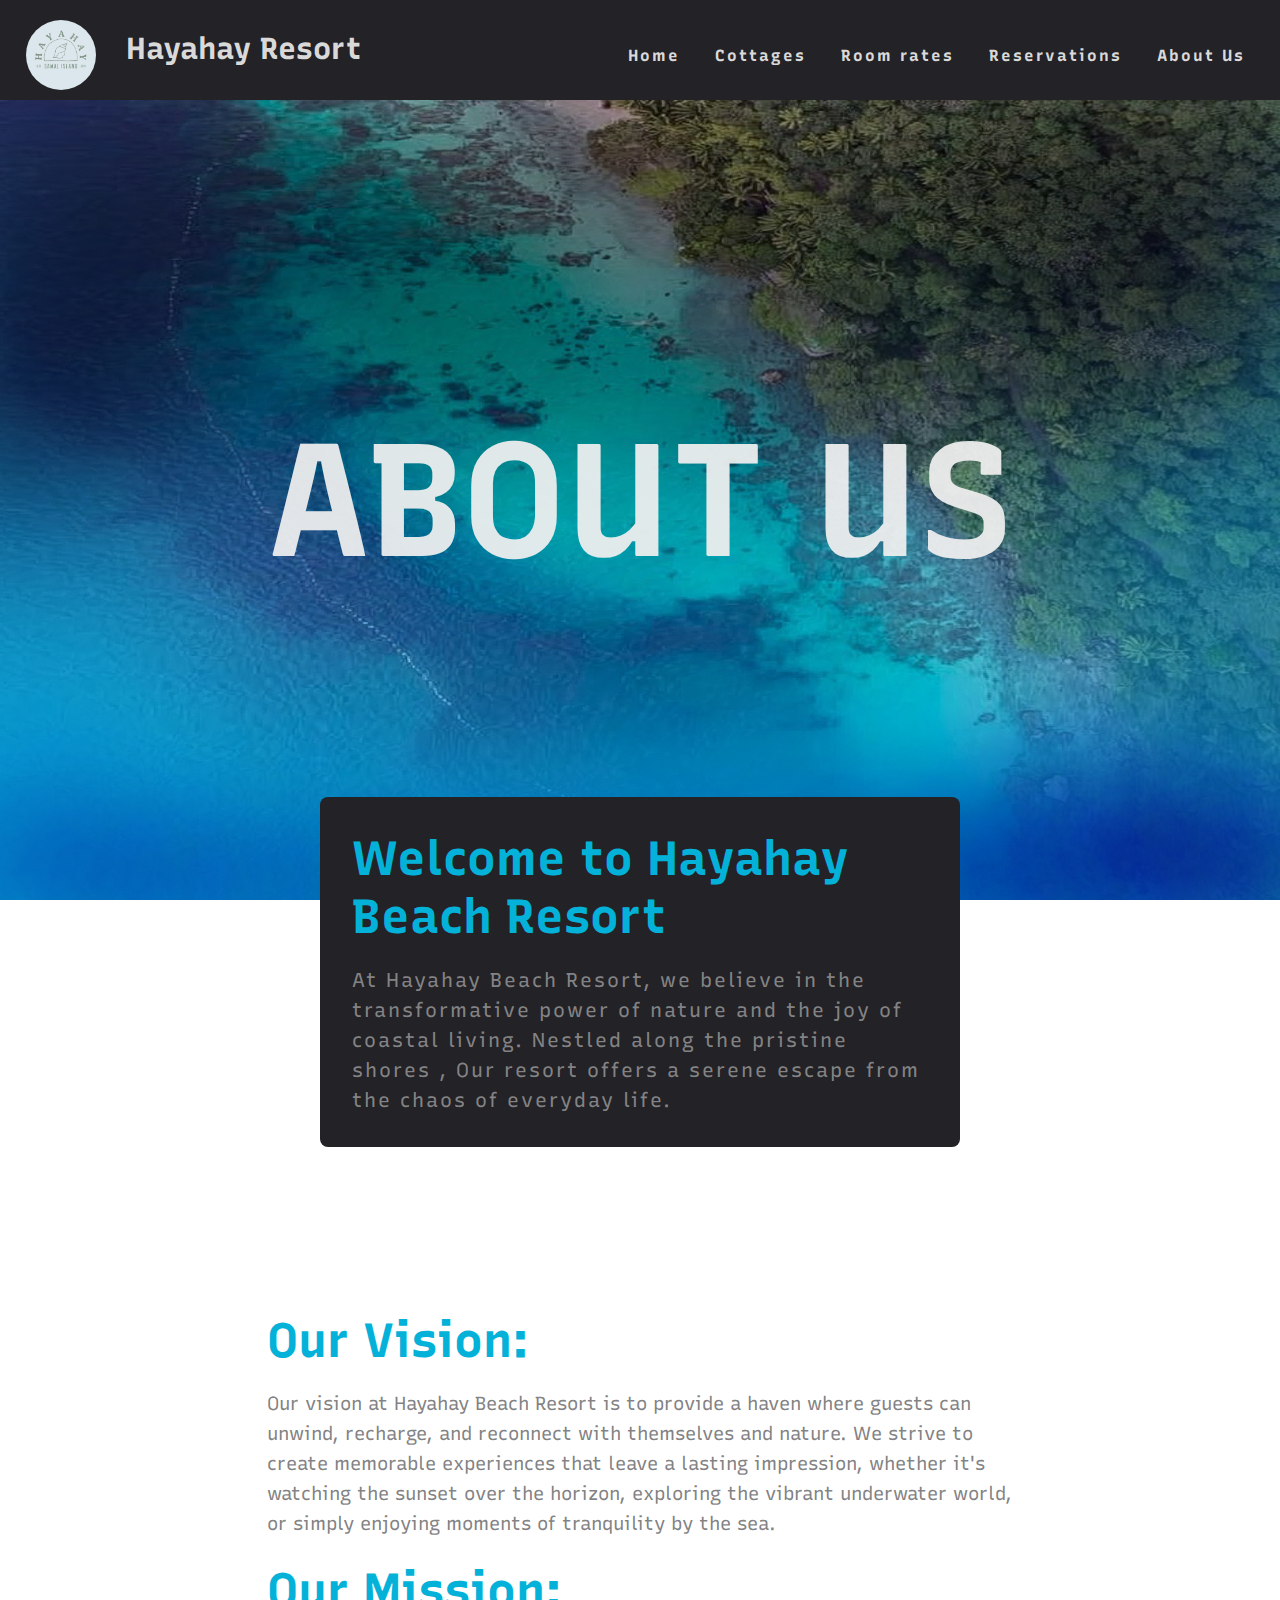
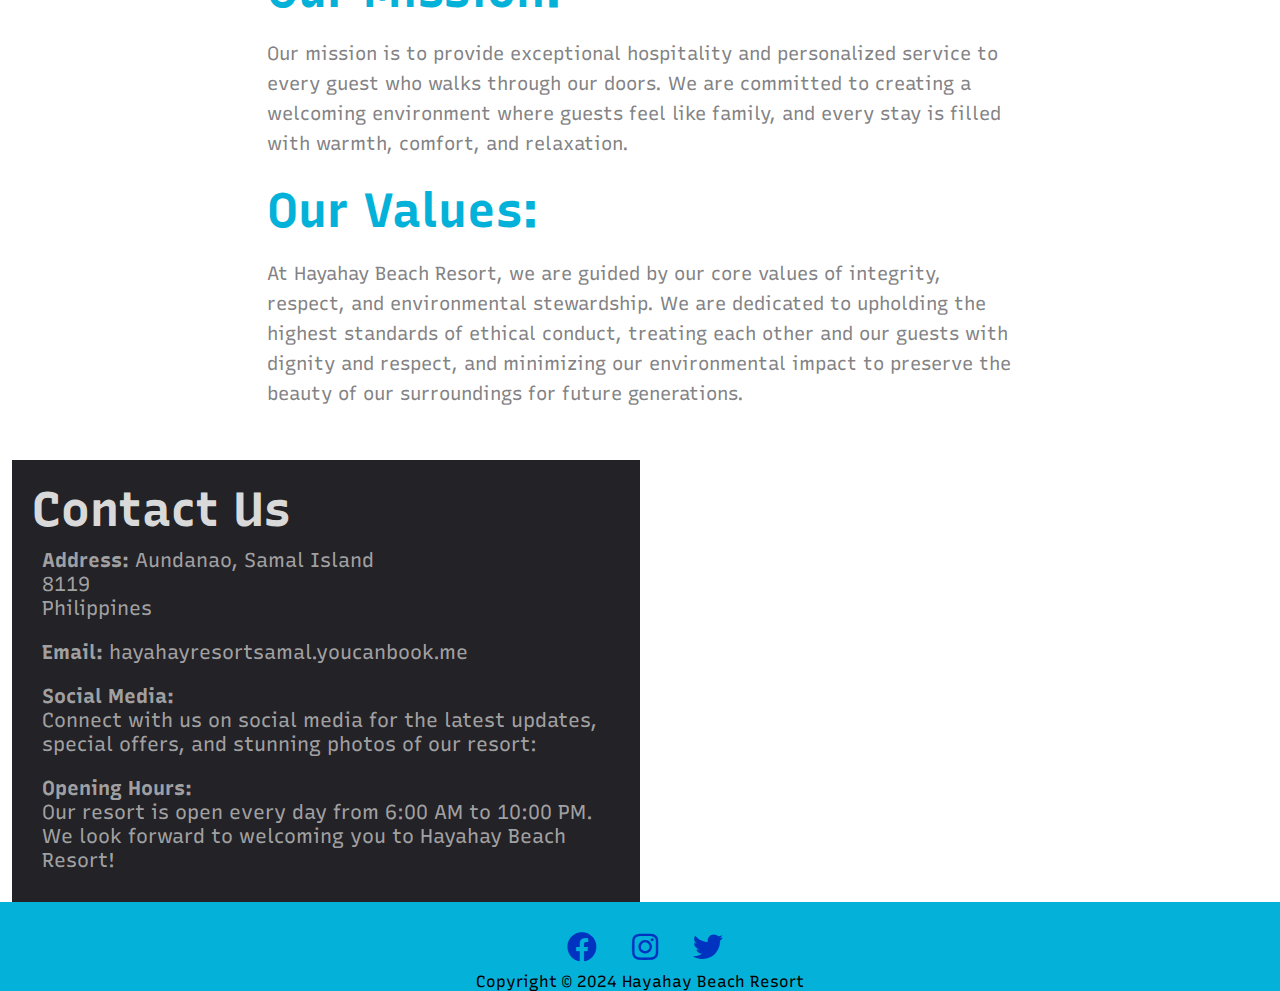
<file: pages/about.html>
<!DOCTYPE html>
<html lang="en">

<head>
    <meta charset="UTF-8">
    <meta http-equiv="X-UA-Compatible" content="IE=edge">
    <meta name="viewport" content="width=device-width, initial-scale=1.0">
    <title>Hayahay Resort::Reservation</title>
    <link rel="stylesheet" href="https://cdnjs.cloudflare.com/ajax/libs/animate.css/4.1.1/animate.min.css" />
    <link rel="stylesheet" href="//use.fontawesome.com/releases/v5.0.7/css/all.css">
    <link rel="stylesheet" href="https://use.fontawesome.com/releases/v5.0.7/css/all.css">
    <link href="https://fonts.googleapis.com/css2?family=Montserrat:wght@400;500;700&display=swap" rel="stylesheet">
    <link href="https://fonts.googleapis.com/css2?family=Bebas+Neue&display=swap" rel="stylesheet">
    <link rel="stylesheet" href="../css/style.css">
</head>

<body>
    <header>
        <div class="nav-area">
            <div class="logo">
                <a href="../index.html">
                    <img src="../images/hero.jpg" alt="">
                    <h3>Hayahay Resort</h3>
                </a>
            </div>
            <nav>
                <ul class="menu-area">
                    <li><a href="/index.html">Home</a></li>
                    <li><a href="../pages/cottages.html">Cottages</a></li>
                    <li><a href="../pages/room-rates.html">Room rates</a></li>
                    <li><a href="../pages/reservations.html">Reservations</a></li>
                    <li><a href="../pages/about.html">About Us</a></li>
                </ul>
            </nav>
        </div>
    </header>

    <main>
        <section class="section-about">
            <div class="about-image">
                <img src="../images/about/about-bg.jpg" alt="">
            </div>
            <div class="about-content">
                <h1 class="animate__animated animate__jackInTheBox">ABOUT US</h1>
            </div>
        </section>
        <section class="section-hero"> 
            <div class="about-hero">
                <h1 class="animate__animated animate__rotateInUpRight">
                    Welcome to Hayahay Beach Resort
                </h1>
                <p class="animate__animated animate__rotateInUpRight">At Hayahay Beach Resort, we believe in the transformative power of nature and the joy of coastal
                    living. Nestled along the pristine shores , Our resort offers a serene escape
                    from the chaos of everyday life.</p>
            </div>
        </section>
        <section class="section-wrapper">
            <div class="mission-container">
                <h2>
                    Our Vision:
                </h2>
                <p>Our vision at Hayahay Beach Resort is to provide a haven where guests can unwind, recharge, and
                    reconnect with themselves and nature. We strive to create memorable experiences that leave a lasting
                    impression, whether it's watching the sunset over the horizon, exploring the vibrant underwater
                    world, or simply enjoying moments of tranquility by the sea.</p>
            </div>

            <div class="mission-container">
                <h2>
                    Our Mission:
                </h2>
                <p>Our mission is to provide exceptional hospitality and personalized service to every guest who walks
                    through our doors. We are committed to creating a welcoming environment where guests feel like
                    family, and every stay is filled with warmth, comfort, and relaxation.</p>
            </div>

            <div class="mission-container">
                <h2>
                    Our Values:
                </h2>
                <p>At Hayahay Beach Resort, we are guided by our core values of integrity, respect, and environmental
                    stewardship. We are dedicated to upholding the highest standards of ethical conduct, treating each
                    other and our guests with dignity and respect, and minimizing our environmental impact to preserve
                    the beauty of our surroundings for future generations.</p>
            </div>
        </section>

        <section class="section-contact">
            <div class="contact-us">
                <h3>Contact Us</h3>
                <p><strong>Address:</strong> Aundanao, Samal Island<br>
                    8119<br>
                    Philippines</p>
                <p><strong>Email:</strong> hayahayresortsamal.youcanbook.me</p>
                <p><strong>Social Media:</strong><br>
                    Connect with us on social media for the latest updates, special offers, and stunning photos of our
                    resort:</p>
        
                <p><strong>Opening Hours:</strong><br>
                    Our resort is open every day from 6:00 AM to 10:00 PM. We
                    look forward to welcoming you to Hayahay Beach Resort!</p>
            </div>
            <div class="contact-us-2">
                <p><iframe src="https://www.google.com/maps/embed?pb=!1m18!1m12!1m3!1d3763.4724272369363!2d125.78084257475871!3d7.081961092920948!2m3!1f0!2f0!3f0!3m2!1i1024!2i768!4f13.1!3m3!1m2!1s0x32f965ab2717fb89%3A0x427335ab757628ba!2sHayahay%20Beach%20Resort!5e1!3m2!1sen!2sph!4v1710292040129!5m2!1sen!2sph"  style="border:0;" allowfullscreen="" loading="lazy" referrerpolicy="no-referrer-when-downgrade"></iframe></p>
            </div>
        </section>
    </main>

    <!-- footer start in here -->
    <footer>
        <div class="social-icons">
            <a href="#"><i class="fab fa-facebook"></i></a>
            <a href="#"><i class="fab fa-instagram"></i></a>
            <a href="#"><i class="fab fa-twitter"></i></a>
        </div>
        Copyright &copy; 2024 Hayahay Beach Resort<br><a href=""></a>
    </footer>

</body>

</html>
</file>
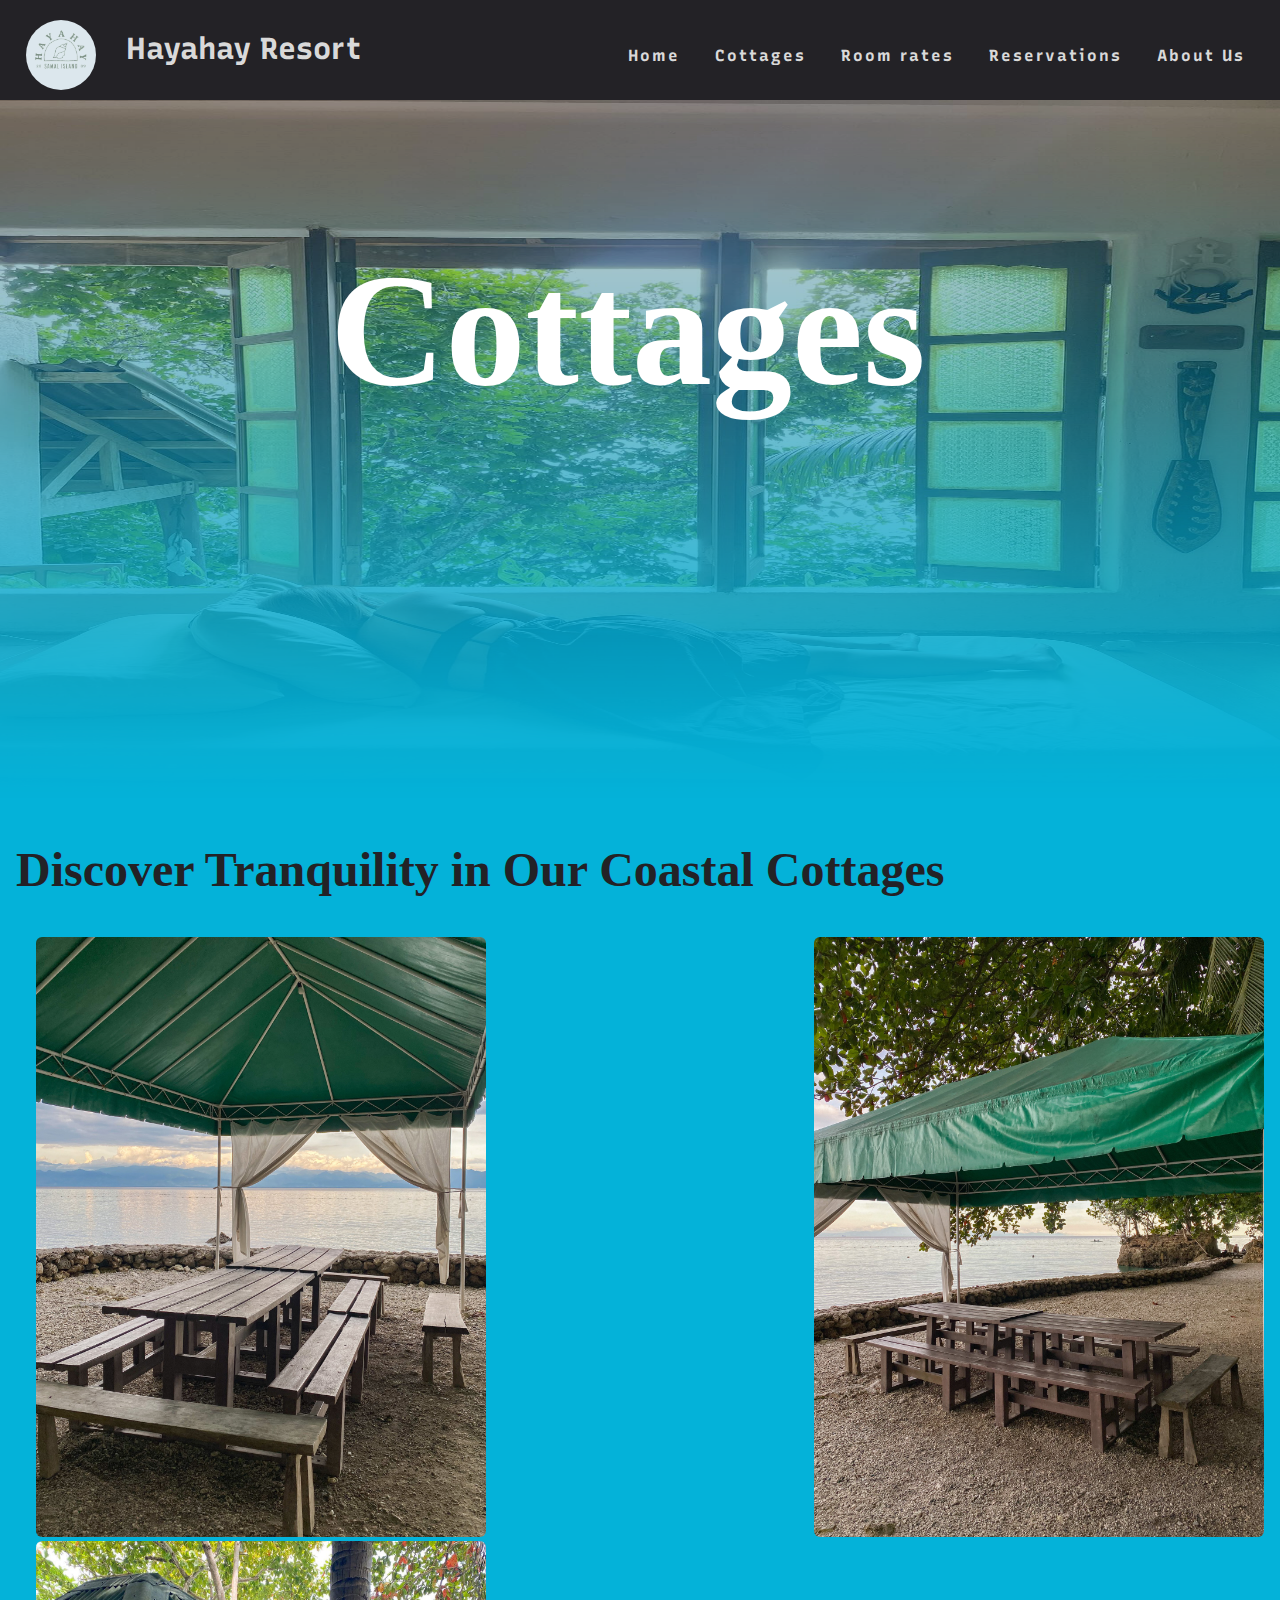
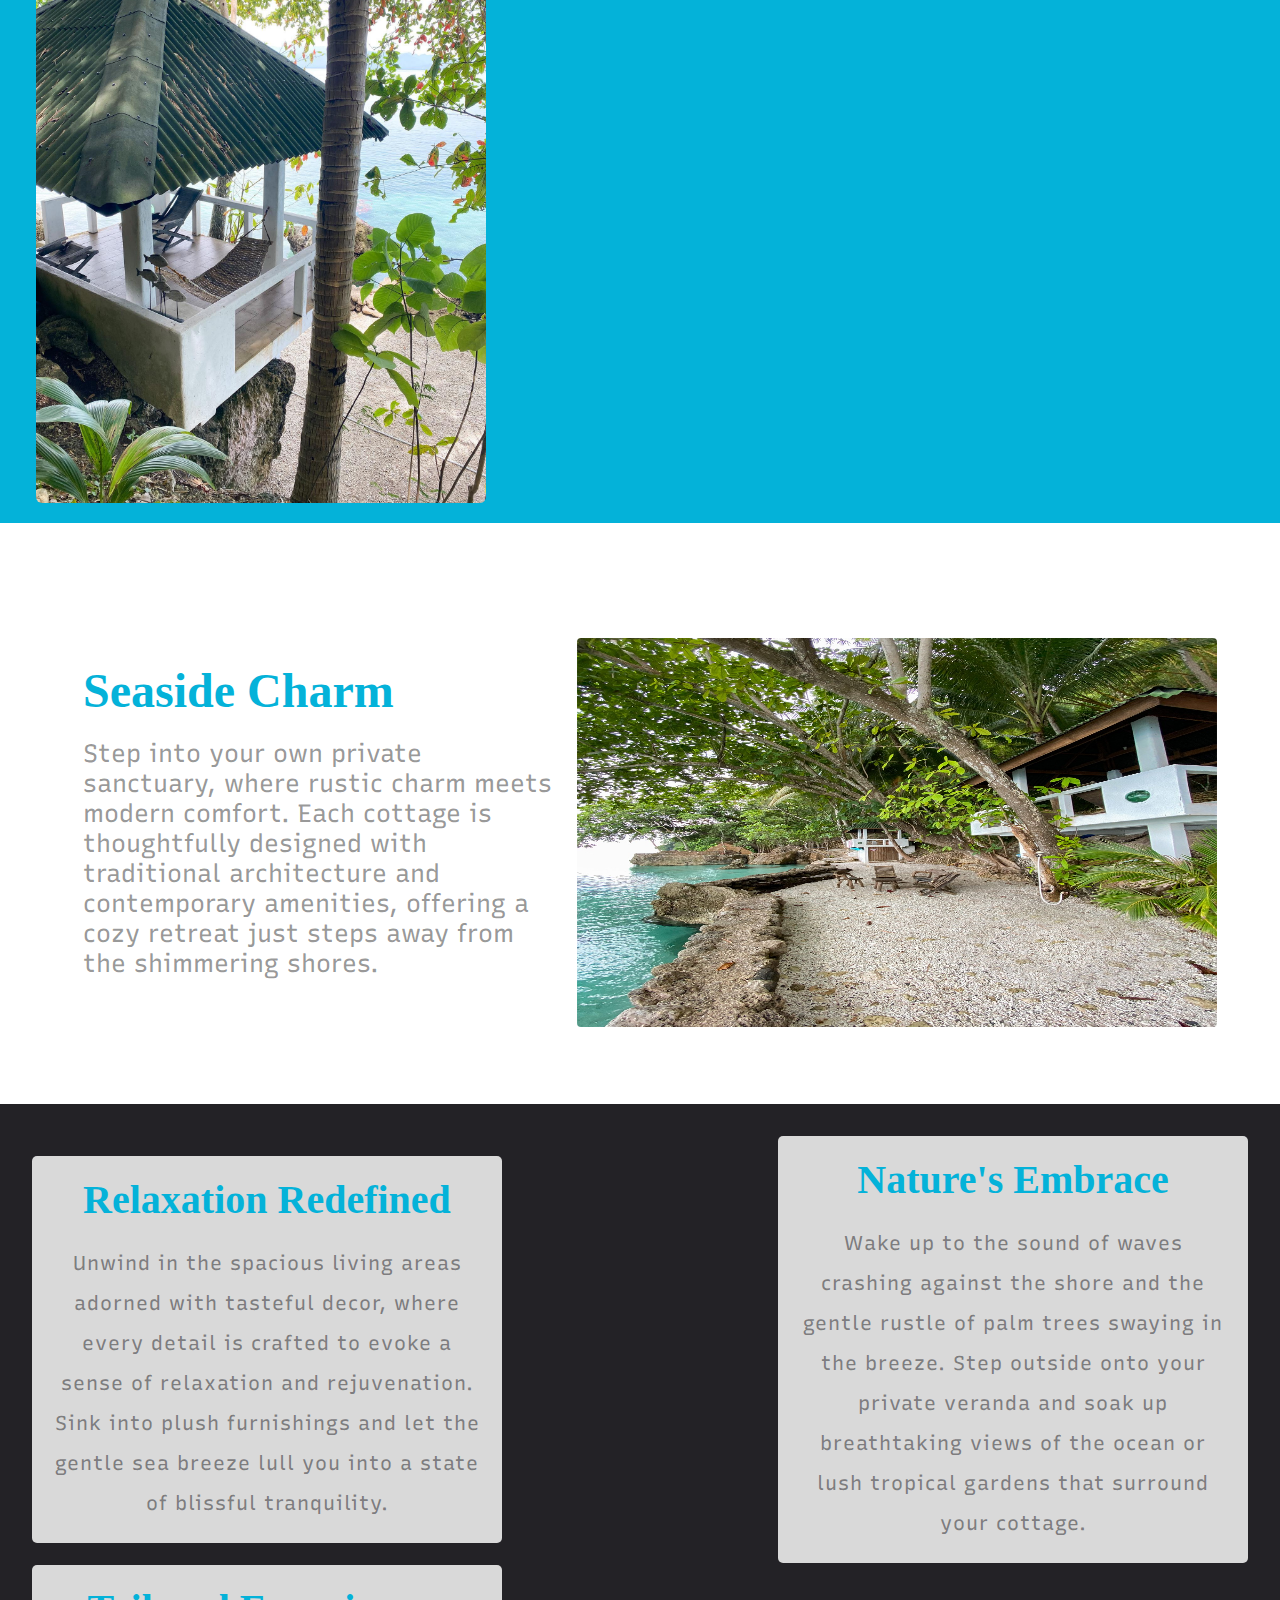
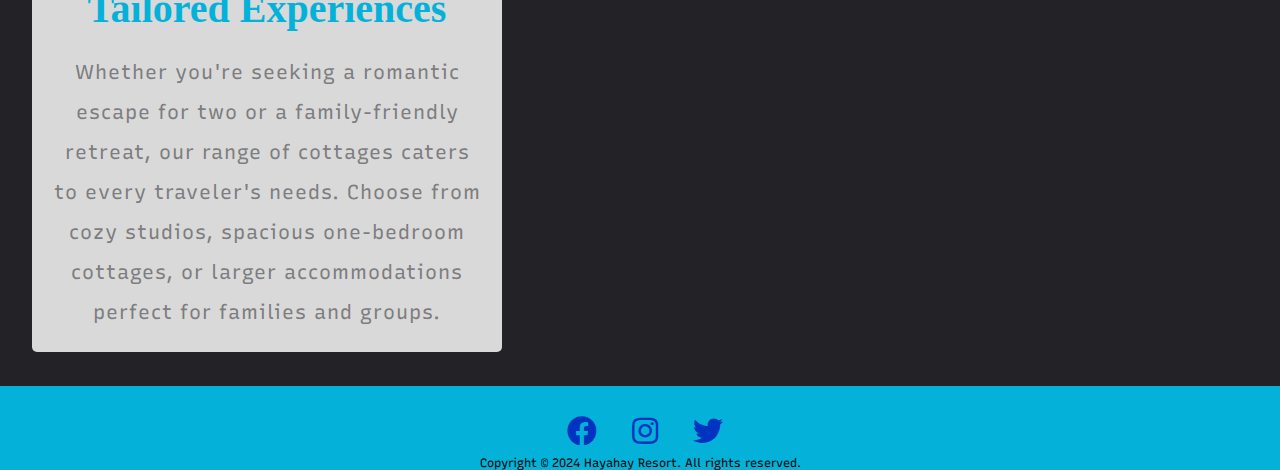
<file: pages/cottages.html>
<!DOCTYPE html>
<html lang="en">

<head>
    <meta charset="UTF-8">
    <meta name="viewport" content="width=device-width, initial-scale=1.0">
    <link rel="stylesheet" href="../css/style.css">
    <link rel="stylesheet" href="https://cdnjs.cloudflare.com/ajax/libs/animate.css/4.1.1/animate.min.css" />
    <link rel="stylesheet" href="//use.fontawesome.com/releases/v5.0.7/css/all.css">
    <link rel="stylesheet" href="https://use.fontawesome.com/releases/v5.0.7/css/all.css">
    <link href="https://fonts.googleapis.com/css2?family=Montserrat:wght@400;500;700&display=swap" rel="stylesheet">
    <link href="https://fonts.googleapis.com/css2?family=Bebas+Neue&display=swap" rel="stylesheet">
    <title>Hayahay Resort::Cottages</title>
</head>

<body>
    <!--====== header start in here ==========-->
    <header>
        <div class="nav-area">
            <div class="logo">
                <a href="../index.html">
                    <img src="../images/hero.jpg" alt="">
                    <h3>Hayahay Resort</h3>
                </a>
            </div>
            <nav>
                <ul class="menu-area">
                    <li><a href="/index.html">Home</a></li>
                    <li><a href="../pages/cottages.html">Cottages</a></li>
                    <li><a href="../pages/room-rates.html">Room rates</a></li>
                    <li><a href="../pages/reservations.html">Reservations</a></li>
                    <li><a href="../pages/about.html">About Us</a></li>
                </ul>
            </nav>
        </div>
    </header>
    <!--====== header end in here ==========-->
    <section class="section-cottage-entry">
        <div class="cottage-container1">
            <img src="../images/cottages/cottages-bg.png" alt="">
            <div class="cottage-content">
                <h2 class="animate__animated animate__fadeInTopLeft">Cottages</h2>
            </div>
        </div>
    </section>
    <!--====== main start in here ==========-->
    <main>
        <section class="section-cottage">
            <div class="cottage-container-content">
                <h2>Discover Tranquility in Our Coastal Cottages</h2>
                <div class="coast-container">
                    <div class="coast-image">
                        <img src="../images/cottages/3.jpg" alt="">
                    </div>
                    <div class="coast-image">
                        <img src="../images/cottages/2.jpg" alt="">
                    </div>
                    <div class="coast-image">
                        <img src="../images/cottages/4.jpg" alt="">
                    </div>
                </div>

            </div>
        </section>

        <section class="section-seaside">
            <div class="seaside-description">
                <h2>Seaside Charm</h2>
                <p>
                    Step into your own private sanctuary, where rustic charm meets modern comfort. Each cottage is
                    thoughtfully designed with traditional architecture and contemporary amenities, offering a cozy
                    retreat just steps away from the shimmering shores.
                </p>
            </div>

            <div class="seaside-image">
                <img src="../images/cottages/1.jpg" alt="">
            </div>
        </section>

        <section class="section-description">
            <div class="relaxation-content">
                <h2>
                    Relaxation Redefined
                </h2>
                <p>
                    Unwind in the spacious living areas adorned with tasteful decor, where every detail is crafted to
                    evoke a sense of relaxation and rejuvenation. Sink into plush furnishings and let the gentle sea
                    breeze lull you into a state of blissful tranquility.
                </p>
            </div>

            <div class="relaxation-content">
                <h2>Nature's Embrace</h2>
                <p>Wake up to the sound of waves crashing against the shore and the gentle rustle of palm trees swaying
                    in the breeze. Step outside onto your private veranda and soak up breathtaking views of the ocean or
                    lush tropical gardens that surround your cottage.</p>
            </div>

            <div class="relaxation-content">
                <h2>Tailored Experiences</h2>
                <p>
                    Whether you're seeking a romantic escape for two or a family-friendly retreat, our range of cottages
                    caters to every traveler's needs. Choose from cozy studios, spacious one-bedroom cottages, or larger
                    accommodations perfect for families and groups.
                </p>
            </div>

        </section>
    </main>

    <!--====== footer start in here ==========-->
    <footer>
        <div class="social-icons">
            <a href="#"><i class="fab fa-facebook"></i></a>
            <a href="#"><i class="fab fa-instagram"></i></a>
            <a href="#"><i class="fab fa-twitter"></i></a>
        </div>
        <p>Copyright © <span id="currentYear">2024</span> Hayahay Resort. All rights reserved.</p>
    </footer>
    <!--======= footer end in here ==========-->

</body>

</html>
</file>
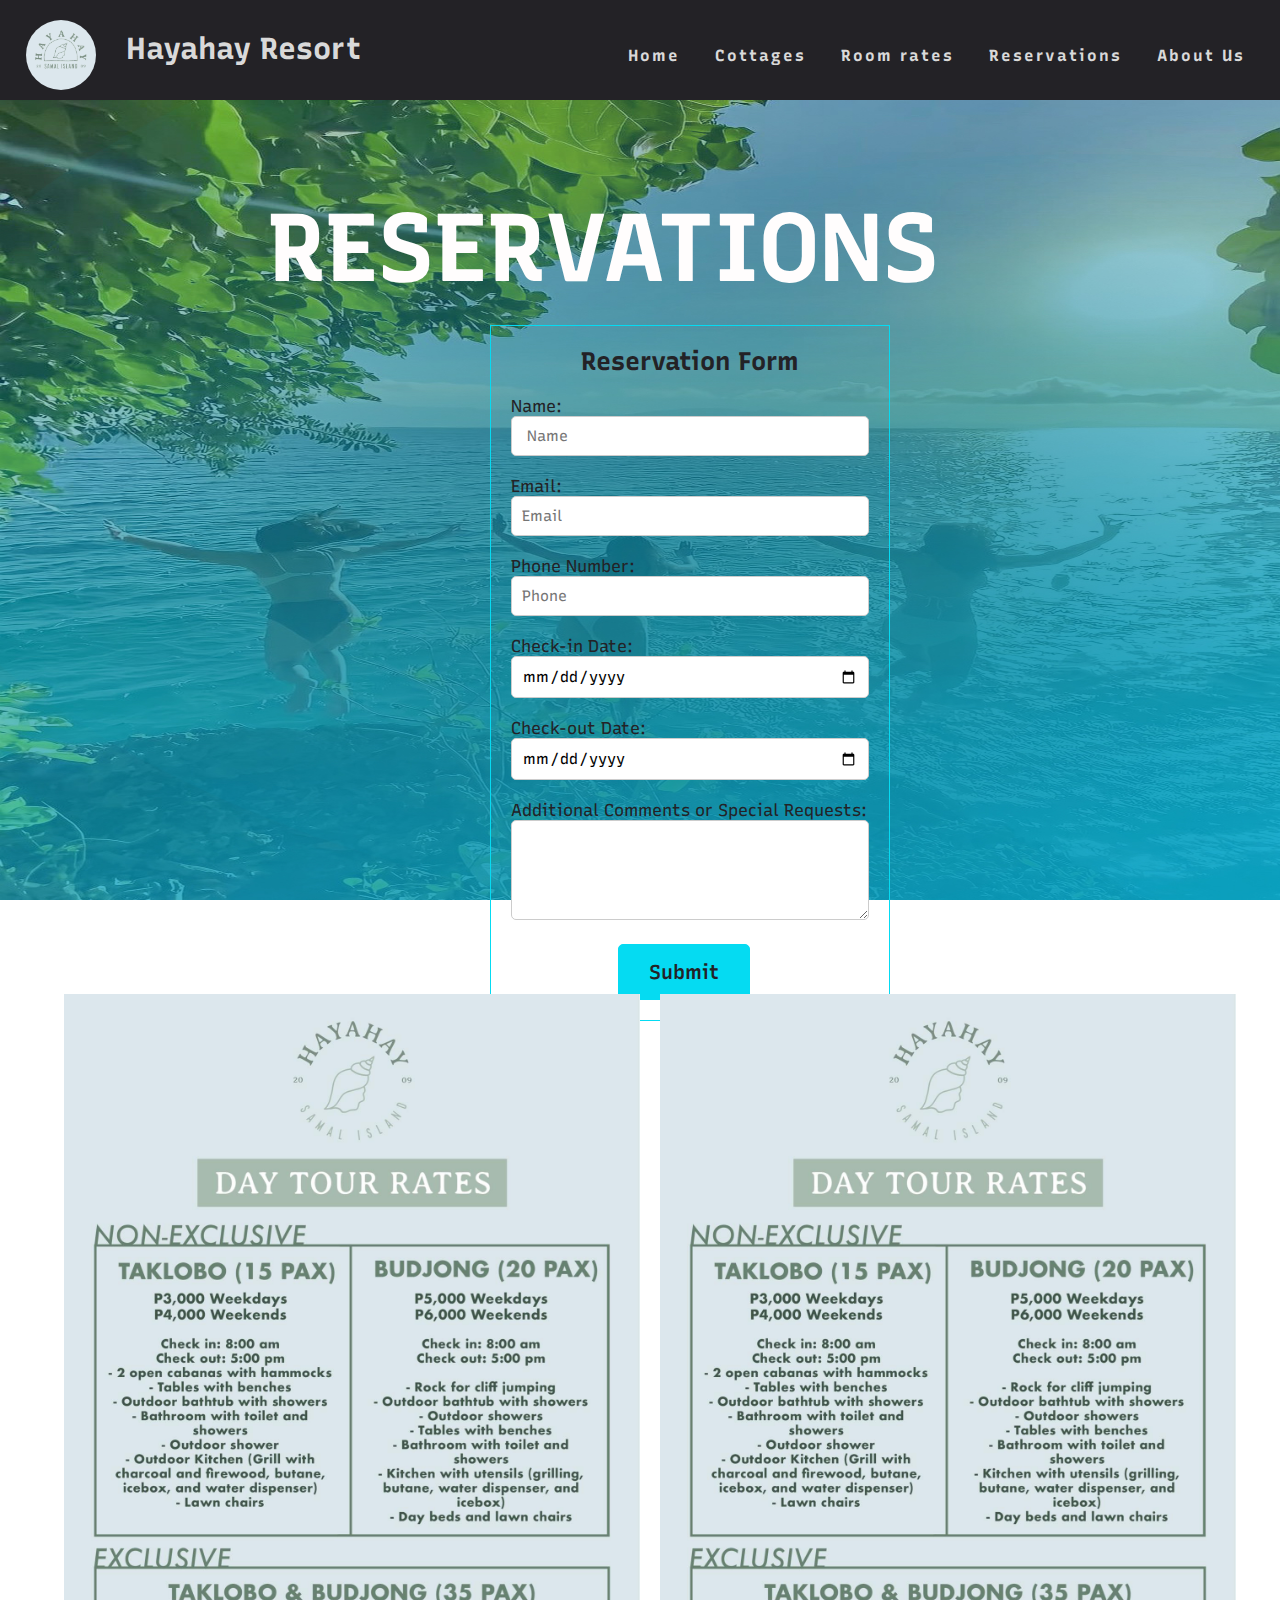
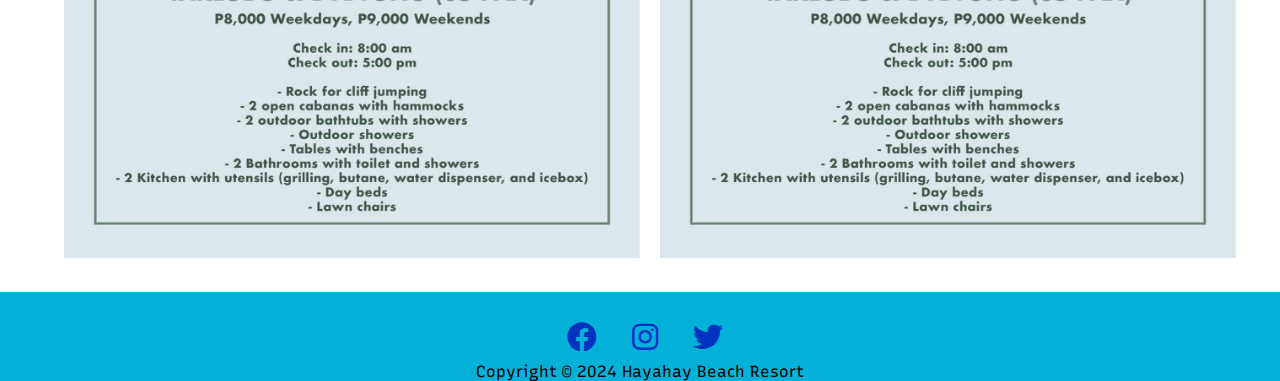
<file: pages/reservations.html>
<!DOCTYPE html>
<html lang="en">
<!-- divinectorweb.com -->

<head>
  <meta charset="UTF-8">
  <meta http-equiv="X-UA-Compatible" content="IE=edge">
  <meta name="viewport" content="width=device-width, initial-scale=1.0">
  <title>Hayahay Resort::Reservation</title>
  <link rel="stylesheet" href="https://cdnjs.cloudflare.com/ajax/libs/animate.css/4.1.1/animate.min.css" />
  <link rel="stylesheet" href="//use.fontawesome.com/releases/v5.0.7/css/all.css">
  <link rel="stylesheet" href="https://use.fontawesome.com/releases/v5.0.7/css/all.css">
  <link href="https://fonts.googleapis.com/css2?family=Montserrat:wght@400;500;700&display=swap" rel="stylesheet">
  <link href="https://fonts.googleapis.com/css2?family=Bebas+Neue&display=swap" rel="stylesheet">
  <link rel="stylesheet" href="../css/style.css">
</head>

<body>
  <header>
    <div class="nav-area">
        <div class="logo">
          <a href="../index.html">
            <img src="../images/hero.jpg" alt="">
            <h3>Hayahay Resort</h3>
        </a>
        </div>
        <nav>
            <ul class="menu-area">
                <li><a href="/index.html">Home</a></li>
                <li><a href="../pages/cottages.html">Cottages</a></li>
                <li><a href="../pages/room-rates.html">Room rates</a></li>
                <li><a href="../pages/reservations.html">Reservations</a></li>
                <li><a href="../pages/about.html">About Us</a></li>
            </ul>
        </nav>
    </div>
</header>

  <main>
    <section class="section-reservation">
      <div class="reservations-title">
        <div class="reservations-content">
          <h1 class="animate__animated animate__rollIn">RESERVATIONS</h1>
        </div>
        <div class="animate__animated animate__flipInX"> 
        <div class="reservation-form">
          <h2>Reservation Form</h2>
          <form action="#" method="post">
            <label for="name">Name:</label>
            <input type="text" id="name" name="name" required placeholder=" Name ">
            
            <label for="email">Email:</label>
            <input type="email" id="email" name="email" required placeholder="Email">
            
            <label for="phone">Phone Number:</label>
            <input type="tel" id="phone" name="phone" required placeholder="Phone">
            
            <label for="checkin">Check-in Date:</label>
            <input type="date" id="checkin" name="checkin" required>
            
            <label for="checkout">Check-out Date:</label>
            <input type="date" id="checkout" name="checkout" required>
          
            
            <label for="comments">Additional Comments or Special Requests:</label>
            <textarea id="comments" name="comments" ></textarea>
            
            <input type="submit" value="Submit">
          </form>
        </div>
        </div>
    </div>
    <div class="reservation-page-image">
        <img src="../images/discover/cliff-bg.jpg" alt="">
    </div>
    </section>
    <section class="section-rates-bottom">
      <div class="rates-container">
          <img src="../images/rooms/day tour.jpg" alt="">
      </div>
      <div class="rates-container">
          <img src="../images/rooms/day tour.jpg" alt="">
      </div>
  </section>
  </main>

  <!-- footer start in here -->
  <footer>
    <div class="social-icons">
      <a href="#"><i class="fab fa-facebook"></i></a>
      <a href="#"><i class="fab fa-instagram"></i></a>
      <a href="#"><i class="fab fa-twitter"></i></a>
  </div>
    Copyright &copy; 2024 Hayahay Beach Resort<br><a href=""></a>
  </footer>

</body>

</html>
</file>
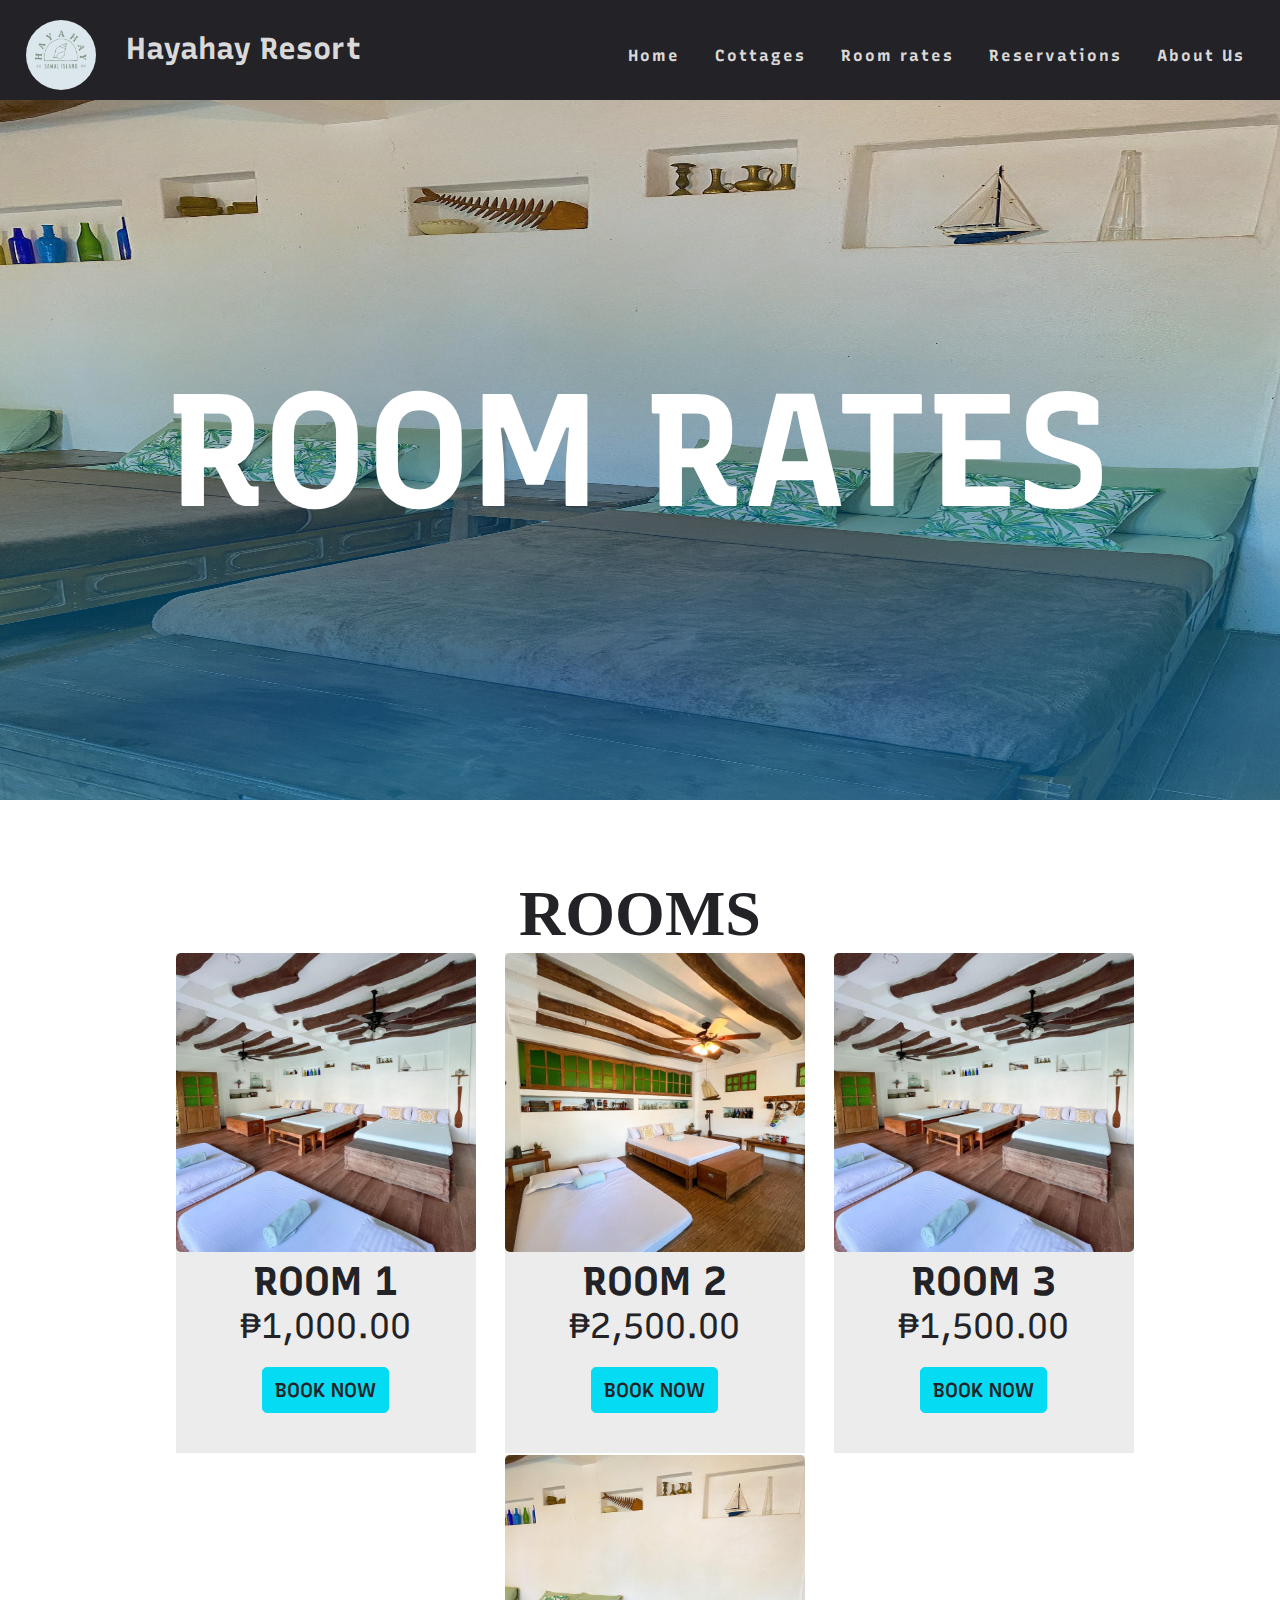
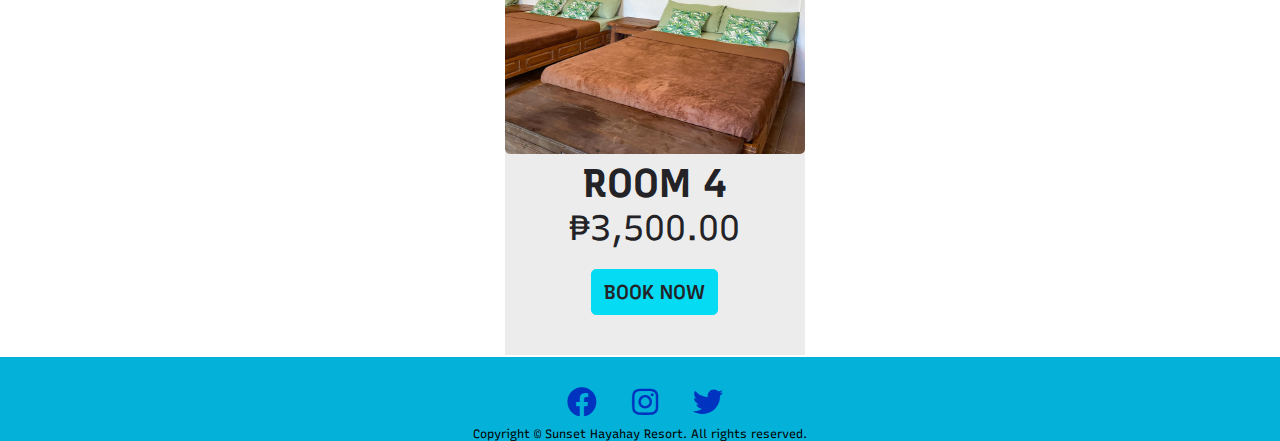
<file: pages/room-rates.html>
<!DOCTYPE html>
<html lang="en">

<head>
    <meta charset="UTF-8">
    <meta http-equiv="X-UA-Compatible" content="IE=edge">
    <meta name="viewport" content="width=device-width, initial-scale=1.0">
    <title>Hayahay Resort</title>
    <link rel="stylesheet" href="https://cdnjs.cloudflare.com/ajax/libs/animate.css/4.1.1/animate.min.css" />
    <link rel="stylesheet" href="//use.fontawesome.com/releases/v5.0.7/css/all.css">
    <link rel="stylesheet" href="https://use.fontawesome.com/releases/v5.0.7/css/all.css">
    <link href="https://fonts.googleapis.com/css2?family=Montserrat:wght@400;500;700&display=swap" rel="stylesheet">
    <link href="https://fonts.googleapis.com/css2?family=Bebas+Neue&display=swap" rel="stylesheet">
    <link rel="stylesheet" href="../css/style.css">
</head>

<body>
    <!--============ header start here ===========-->
    <header>
        <div class="nav-area">
            <div class="logo">
                <a href="../index.html">
                    <img src="../images/hero.jpg" alt="">
                    <h3>Hayahay Resort</h3>
                </a>
            </div>
            <nav>
                <ul class="menu-area">
                    <li><a href="/index.html">Home</a></li>
                    <li><a href="../pages/cottages.html">Cottages</a></li>
                    <li><a href="../pages/room-rates.html">Room rates</a></li>
                    <li><a href="../pages/reservations.html">Reservations</a></li>
                    <li><a href="../pages/about.html">About Us</a></li>
                </ul>
            </nav>
        </div>
    </header>
    <!--========= header end here ===========-->
    <section class="section-room-page">
        <div class="room-page">
            <h1 class="animate__animated animate__fadeInTopRight">ROOM RATES</h1>
        </div>
        <div class="room-page-image">
            <img src="../images/rooms/room-bg.jpg" alt="">
        </div>
    </section>

    <!--========== main start here =========-->
   <main>
    <section class="section-rooms-rates">
        <div class="room-content">
            <h2>
                ROOMS
             </h2>
        </div>
        <div class="room-rates-container">
            <div class="room-container">
                <img src="../images/rooms/1.jpg" alt="">
                <h3>ROOM 1</h3>
                <p>₱1,000.00</p>
                <button>BOOK NOW</button>
            </div>
            <div class="room-container">
                <img src="../images/rooms/2.jpg" alt="">
                <h3>ROOM 2</h3>
                <p>₱2,500.00</p>
                <button>BOOK NOW</button>
            </div>
            <div class="room-container">
                <img src="../images/rooms/3.jpg" alt="">
                <h3>ROOM 3</h3>
                <p>₱1,500.00</p>
                <button>BOOK NOW</button>
            </div>
            <div class="room-container">
                <img src="../images/rooms/4.jpg" alt="">
                <h3>ROOM 4</h3>
                <p>₱3,500.00</p>
                <button>BOOK NOW</button>
            </div>
        </div>
    </section>
   </main>
    <!--============ main end here ==============>

    <!-======= footer start in here ==========-->
    <footer>
        <div class="social-icons">
            <a href="#"><i class="fab fa-facebook"></i></a>
            <a href="#"><i class="fab fa-instagram"></i></a>
            <a href="#"><i class="fab fa-twitter"></i></a>
        </div>
        <p>Copyright © <span id="currentYear"></span> Sunset Hayahay Resort. All rights reserved.</p>
    </footer>
    <!--======= footer end in here ==========-->

</body>

</html>
</file>
<file: css/style.css>
@import url('https://fonts.googleapis.com/css2?family=Recursive:wght@300..1000&display=swap');

* {
    font-family: 'recursive',sans-serif;
    margin: 0;
    padding: 0;
    box-sizing: border-box;
}

body {
    font-family: 'Montserrat', sans-serif;
    display: flex;
    flex-direction: column;
    align-items: center;
    flex-wrap: wrap;
    /* background-color: #122223; */
}

header {
    background-color: #232226;
    position: relative;
    width: 100%;

}

.nav-area {
    color: #05F2F2;
    display: flex;
    justify-content: space-between;
    align-items: center;
    flex-wrap: wrap;
    position: relative;
    padding: 20px;
    padding-left: 0;
}


.logo {
    margin-left: 1em;
    position: relative;
    height: 60px;
    font-size: 26px;
    text-transform: capitalize;
}

.logo h3 {
    margin-top: 10px;
    margin-left: 100px;
}

.logo img {
    position: absolute;
    width: 70px;
    border-radius: 100%;
}

.logo a {
    text-decoration: none;
    color: #D9D9D9;
}

/* Menu Area Content Here */

.menu-area {
    float: right;
    list-style: none;
    margin-top: 10px;
}

.menu-area li {
    display: inline-block;
    margin: 0 5px;
}

.menu-area li a {
    text-decoration: none;
    color: #D9D9D9;
    padding: 5px 10px;
    letter-spacing: 2px;
    font-weight: 700;
}

.menu-area li a:hover {
    color: deepskyblue;

}

.header-wave {
    position: absolute;
    width: 100%;
    height: 110px;
    display: flex;
    justify-content: center;
    align-items: center;
    align-content: center;
    flex-wrap: wrap;
}

.header-wave img {
    width: 100%;
    height: 100%;
}

.header-wave-1 {
    position: absolute;
    width: 100%;
    height: 300px;
}

.header-wave-1 img {
    width: 100%;
    height: 100%;
}

main {
    width: 100%;
}

.section-welcome {
    display: flex;
    justify-content: center;
    align-items: center;
    align-content: center;
    flex-wrap: wrap;
}


.videos {
    width: 100%;

}

.videos video {
    width: 100%;
    height: 100%;
}


.welcome-text {
    position: absolute;
    width: 90%;
    text-align: center;
    margin-top: 10%;
    top: 50%;
    left: 50%;
    transform: translate(-50%, -50%);

}

.welcome-text h2 {
    color: #ffffffd6;
    font-size: 5em;
    margin: 0;
    font-family: cursive;
}

.wave {
    width: 100%;
    height: 160px;
    margin-top: 54%;
    position: absolute;
    display: flex;
    justify-content: center;
    align-items: center;
    align-content: center;
    flex-wrap: wrap;
}

.wave img {
    width: 100%;
    height: 100%;
}

.section-border {
    position: absolute;
    width: 30%;
    margin-top: 95%;
    left: 0;
    height: 100vh;
}

.section-border img {
    height: 100%;
    width: 100%;
    position: absolute;
}




/* featured in home start here */
.section-features {
    position: relative;
    display: flex;
    justify-content: center;
    align-items: center;
    flex-wrap: wrap;

}

.features-container {
    background-color: #232226;
    color: #D9D9D9;
    padding-top: 0;
    margin-bottom: 1em;
    margin-top: 0;
    margin-left: 40px;
    border: 1px rgb(219, 219, 219) solid;
    border-radius: 6px;
    width: 400px;
    height: 450px;
}

.features-container a {
    text-decoration: none;
    color: #D9D9D9;
}

.feature-description {
    width: 100%;
    height: 100%;
    padding: 10px;
}

.feature-description h2 {
    font-size: 35px;
    margin-bottom: 19px;
    font-family: cursive;
}

.feature-description p {
    font-size: 20px;
    color: #d9d9d985;
}

/* featured in home end here */


/* section discover here */
.section-discover {
    margin-top: 5%;
    background-color: #232226;
    position: relative;
    display: flex;
    justify-content: center;
    align-items: center;
    align-content: center;
    flex-wrap: wrap;
}

.discover-container {
    width: 100%;
    height: 100%;
    display: flex;
    justify-content: center;
    align-items: center;
    align-content: center;
    flex-wrap: wrap;
}

.discover-content {
    background-color: #04B2D9;
    margin-top: 3em;
    margin-right: 3em;
    width: 450px;
    height: 550px;
    color: #232226;
    text-align: center;
}

.discover-content h2 {
    padding-top: 20px;
    font-size: 39px;
    font-family: cursive;
}

.discover-content p {
    color: #23222677;
    padding-top: 40px;
    font-size: 20px;
}

.discover-images {
    padding-top: 1em;
    width: 60%;
    height: 100%;
    display: flex;
    justify-content: center;
    align-items: center;
    align-content: center;
}

.discover-images-container {
    padding-right: 5px;
    width: 260px;
    height: 100%;
}

.discover-images-container img {
    padding-top: 4em;
    border-radius: 8px;
    height: 80%;
    width: 100%;
}

/* section rooms here */
.section-rooms {
    margin-bottom: 8%;
    position: relative;
    padding: 1em;
}

.section-rooms h2 {
    margin-top: 6%;
    font-size: 40px;
    color: #232226;
    padding-bottom: 10px;
    font-family: cursive;
}

.section-room-container {
    display: flex;
    justify-content: space-between;
    flex-wrap: wrap;
    align-items: center;
    padding-top: 2px;
    width: 100%;
}

.room-container {
    background-color: #ececec;
    width: 300px;
    height: 500px;
    text-align: center;
    font-family: 'Bebas Neue';
    transition: all 1s ease-in-out;
}

.room-container:hover {
    box-shadow: 4px 5px 6px -6px rgba(0, 0, 0, 0.75);
    -webkit-box-shadow: 4px 5px 6px -6px rgba(0, 0, 0, 0.75);
    -moz-box-shadow: 4px 5px 6px -6px rgba(0, 0, 0, 0.75);
}

.room-container h3 {
    color: #232226;
    font-size: 40px;
}

.room-container p {
    color: #232226;
    font-size: 35px;
}

.room-container img {
    border-radius: 5px;
    width: 100%;
    height: 299px;
}

.room-container button {
    font-size: 20px;
    margin-top: 20px;
    padding: 10px 12px 10px 12px;
    border: 1px #05DBF2 solid;
    border-radius: 5px;
    background-color: #05DBF2;
    color: #232226;
    font-weight: 600;
}

.room-container button:hover {
    background-color: #232226;
    color: #efefefef;
    opacity: 70%;
}


/* section sunset here */
.section-title {
    margin-top: 30px;
    margin-left: 20px;
    font-size: 2em;
    font-family: cursive;
    color: #232226;
    display: flex;
    justify-content: center;
    align-items: center;
    flex-wrap: wrap;
}

.section-sunset {
    background-color: #232226;
    margin-top: 1em;
    display: flex;
    justify-content: center;
    align-items: center;
    align-content: center;
    flex-wrap: wrap;

}

.view-container {
    margin-bottom: 20px;
    margin-right: 1px;
    padding: 2em;
    width: 45%;


}

.view-container h3 {
    padding-top: 20px;
    font-size: 40px;
    font-family: cursive;
    color: #04B2D9;
}

.view-container p {
    font-size: 26px;
    color: #efefef88;
}

.sunrise-image {
    padding-top: 20px;
    width: 100%;
    height: 360px;
}

.sunrise-image img {
    border-radius: 5px;
    width: 100%;
    height: 100%;
}

.view-container-1 {
    padding: 1em;
    width: 45%;
}

.view-container-1 h3 {
    padding-top: 20px;
    font-size: 40px;
    font-family: cursive;
    color: #04B2D9;
}

.view-container-1 p {
    font-size: 26px;
    color: #efefef82;
}

.section-review-form {
    margin-left: 25%;
    margin-right: 25%;
    padding: 10px;
    display: flex;
    justify-content: center;
    align-items: center;
    align-content: center;
    flex-wrap: wrap;
}

.review-form-container {
    padding: 2px;
    width: 400px;
    border: 1px #04B2D9 solid;
    background-color: #04b2d9b0;
    color: #232226;

}

.review-form-container h2 {
    text-align: center;
    padding-bottom: 20px;
}

.review-form-container input[type="text"] {
    padding: 6px;
    width: 90%;
}

#guest-review {
    width: 90%;
}

.review-form-container button {
    padding: 8px;
    font-size: 15px;
    border-radius: 10px;
    margin-top: 5px;
    margin-left: 30%;
}

.review-form-container h2 {
    font-family: cursive;
}

.review-container {
    text-align: center;
    padding: 20px;
    border: 1px #04B2D9 solid;
    margin-top: 20px;
    width: 450px;

}

.review-container h2 {
    font-family: cursive;
}

.review-form-container form {
    padding: 10px;
}

.review {
    border: 1px solid #ccc;
    padding: 10px;
    margin-bottom: 10px;
}


#review-form {
    margin-top: 20px;
}



/* Cottages Styling Start Here */
.section-cottage-entry {
    top: 0;
    position: relative;
    width: 100%;
    height: 700px;
    display: flex;
    justify-content: center;
    align-items: center;
}


.cottage-container1 {
    width: 100%;
    height: 100%;
}

.cottage-container1 img {
    width: 100%;
    height: 100%;
    position: absolute;
}

.cottage-content {
    margin-top: 10%;
    margin-left: 25%;
    position: relative;
    padding: 10px;
}

.cottage-content h2 {
    font-size: 10em;
    font-family: cursive;
    color: #ffffff;
    font-weight: 800;
}


.section-cottage {
    background-color: #04B2D9;
    padding-top: 2%;
    margin-bottom: 9%;
    display: flex;
    justify-content: center;
    align-items: center;
    align-content: center;
    flex-wrap: wrap;

}

.cottage-container-content {
    color: #646464;
    padding: 1em;
}

.cottage-container-content h2 {
    font-size: 3em;
    font-family: cursive;
    margin-bottom: 40px;
    color: #232226;
}

.coast-container {
    display: flex;
    justify-content: space-between;
    align-items: center;
    flex-wrap: wrap;
}


.coast-image {
    width: 450px;
    height: 100%;
    margin-left: 20px;
}

.coast-image img {
    border-radius: 6px;
    height: 100%;
    width: 100%;
}

/* SECTION SEASIDE HERE */
.section-seaside {
    display: flex;
    justify-content: center;
    align-items: center;
    align-content: center;
    flex-wrap: wrap;
}

.seaside-description {
    width: 40%;
    height: 100%;
    margin-right: 2px;
    margin-bottom: 4px;
    color: #D9D9D9;
}

.seaside-description h2 {
    font-family: cursive;
    color: #04B2D9;
    font-size: 3em;
    margin-left: 20px;
}

.seaside-description p {
    font-size: 25px;
    padding: 20px;
    color: rgba(4, 4, 4, 0.421);
}

.seaside-image {
    width: 50%;
    height: 389px;
}

.seaside-image img {
    border-radius: 4px;
    width: 100%;
    height: 100%;
}


.section-description {
    background-color: #232226;
    padding: 2em;
    margin-top: 6%;
    display: flex;
    justify-content: space-between;
    flex-wrap: wrap;
    align-items: center;
}

.relaxation-content {
    background-color: #D9D9D9;
    width: 470px;
    border-radius: 5px;
    margin-bottom: 2px;
}

.relaxation-content h2 {
    padding-top: 20px;
    color: #04B2D9;
    text-align: center;
    font-size: 40px;
    font-family: cursive;
}

.relaxation-content p {
    text-align: center;
    line-height: 40px;
    letter-spacing: 1px;
    margin: 1em;
    font-size: 20px;
    color: #23222685;
}

/* ROOM RATE STYLING HERE */
.section-room-page {
    width: 100%;
    height: 700px;
    display: flex;
    justify-content: center;
    align-items: center;
    flex-wrap: wrap;

}

.room-page-image {
    width: 100%;
    height: 100%;
}

.room-page-image img {
    width: 100%;
    height: 100%;
}

.room-page {
    font-size: 5em;
    font-family: cursive;
    color: #ffffff;
    font-weight: 800;
    position: absolute;
}


.section-rooms-rates h2 {
    text-align: center;
    margin-top: 6%;
    font-size: 4em;
    font-family: cursive;
    color: #232226;

}

.room-rates-container {
    flex-wrap: wrap;
    display: flex;
    justify-content: center;
    align-items: center;
    padding-top: 2px;
}

.room-container {
    margin-left: 29px;
    margin-bottom: 2px;
    background-color: #ececec;
    width: 300px;
    text-align: center;
    font-family: 'Bebas Neue';
    transition: all 1s ease-in-out;
}

.room-container:hover {
    box-shadow: 4px 5px 6px -6px rgba(0, 0, 0, 0.75);
    -webkit-box-shadow: 4px 5px 6px -6px rgba(0, 0, 0, 0.75);
    -moz-box-shadow: 4px 5px 6px -6px rgba(0, 0, 0, 0.75);
}

.room-container h3 {
    color: #232226;
    font-size: 40px;
}

.room-container p {
    color: #232226;
    font-size: 35px;
}

.room-container img {
    border-radius: 5px;
    width: 100%;
    height: 299px;
}

.room-container button {
    font-size: 20px;
    margin-top: 20px;
    padding: 10px 12px 10px 12px;
    border: 1px #05DBF2 solid;
    border-radius: 5px;
    background-color: #05DBF2;
    color: #232226;
    font-weight: 600;
}

.room-container button:hover {
    background-color: #232226;
    color: #efefefef;
    opacity: 70%;
}

.section-rates-bottom {
    position: relative;
    display: flex;
    justify-content: center;
    align-items: center;
    flex-wrap: wrap;
}

.rates-container {
    margin-left: 20px;
    width: 45%;
    height: 95%;
    padding-bottom: 30px;
    padding-top: 30px;
}

.rates-container img {
    width: 100%;
    height: 100%;
}

/* RESERVATION STYLING HERE */
.section-reservation {
    position: relative;
    display: flex;
    justify-content: center;
    align-items: center;
    flex-wrap: wrap;
    width: 100%;
    height: 800px;
}

.reservations-title {
    width: 95%;
    height: 660px;
    position: absolute;
    display: flex;
    justify-content: center;
    align-items: center;
    flex-wrap: wrap;
}

.reservations-content {
    font-family: cursive;
    color: #fffdfd;
    font-weight: 800;
    font-size: 3em;
    position: relative;
    padding: 20px;
    margin-right: 6%;

}

.reservation-page-image {
    width: 100%;
    height: 100%;

}

.reservation-page-image img {
    width: 100%;
    height: 100%;
}

.reservation-form {
    background: transparent;
    border: 1px #05DBF2 solid;
    max-width: 500px;
    margin-left: 20%;
    color: #232226;
    font-weight: 400;
    padding: 20px;
    font-size: 17px;
    
    font-family: 'Montserrat', sans-serif;
}

.reservation-form h2 {
    text-align: center;
    padding-bottom: 20px;
}

.reservation-form input[type="text"],
.reservation-form input[type="email"],
.reservation-form input[type="tel"],
.reservation-form input[type="date"],
.reservation-form select,
.reservation-form textarea {
    width: 100%;
    padding: 10px;
    margin-bottom: 20px;
    border: 1px solid #ccc;
    border-radius: 5px;
    box-sizing: border-box;
    font-size: 15px;
}

.reservation-form textarea {
    height: 100px;
}

.reservation-form input[type="submit"] {
    border: 1px #05DBF2 solid;
    border-radius: 5px;
    background-color: #05DBF2;
    font-weight: 600;
    font-size: 20px;
    color: #232226;
    padding: 15px 30px 15px 30px;
    cursor: pointer;
    margin-left: 30%;
}

.reservation-form input[type="submit"]:hover {
    background-color: #232226;
    color: #ffffff;
}

.section-rates-bottom {
    position: relative;
    margin-top: 5%;
}

/* ABOUT US STYLING GOES HERE */
.section-about {
    display: flex;
    justify-content: center;
    align-items: center;
    flex-wrap: wrap;
    height: 800px;
}

.section-about img {
    width: 100%;
    height: 100%;
}

.section-hero {
    width: 100%;
    height: 400px;
    display: flex;
    justify-content: center;
    align-items: center;
    flex-wrap: wrap;
}

.about-hero {
    width: 50%;
    background-color: #232226;
    position: absolute;
    margin-bottom: 20%;
    padding: 2em;
    border-radius: 8px;
}

.about-hero h1 {
    padding-bottom: 20px;
    color: #04B2D9;
    font-size: 3em;
}

.about-hero p {
    line-height: 30px;
    letter-spacing: 2px;
    color: #d9d9d98b;
    font-size: 20px;
}

.section-wrapper {
    display: flex;
    justify-content: center;
    align-items: center;
    align-content: center;
    flex-wrap: wrap;
    margin: 0 20% 0 20%;
    padding: 5px;
}

.mission-container {
    padding: 6px;
    margin-bottom: 10px;
}

.mission-container h2 {
    color: #04B2D9;
    font-size: 3em;
}

.mission-container p {
    padding-top: 20px;
    line-height: 30px;
    color: #23222692;
    font-size: 19px;
}

/* Styles for the Contact Us section */
.section-contact {
    display: flex;
    justify-content: center;
    align-items: center;
    align-content: center;
    flex-wrap: wrap;

}

.contact-us {
    background-color: #232226;
    padding: 20px;
    margin-top: 30px;
    margin-right: 1px;
    width: 49%;

}

.contact-us h3 {
    font-size: 3em;
    color: #D9D9D9;
}

.contact-us p {
    font-size: 20px;
    color: #d9d9d9b5;
    padding: 10px;
}

.contact-us-2 {
    margin-top: 15px;
    width: 49%;
    height: 400px;

}

.contact-us-2 iframe {
    width: 100%;
    height: 420px;
}

/* Footer Here */
.section-footer-water {
    position: absolute;
    width: 100%;
    height: 450px;
    margin-top: 202%;
}

.about-image {
    width: 100%;
    height: 100%;
}

.about-image img {
    width: 100%;
    height: 100%;
}

.about-content {
    position: absolute;
    font-size: 5em;
    color: #efefefef;
}

footer {
    position: relative;
    width: 100%;
    background-color: #04B2D9;
    padding: 20px 0 0 0;
    text-align: center;
    margin: 0;
}

.social-icons {
    margin-top: 10px;
}

.social-icons a {
    margin-left: 20px;
    display: inline-block;
    margin-right: 10px;
    padding-bottom: 10px;
}

.social-icons i {
    font-size: 30px;
    color: #0033bf;
}

footer p {
    font-size: 12px
}

@media only screen and (max-width: 769px) {

    .nav-area {
        font-size: 7px;
        display: flex;
        justify-content: center;
        align-items: center;
        align-content: center;
        flex-wrap: wrap;
        padding: 10px;

    }

    .logo {
        width: 400px;
        display: flex;
        justify-content: center;
        align-items: center;
        align-content: center;
        flex-wrap: wrap;

    }

    .logo h3 {
        font-size: 15px;
        margin: 0;
        padding: 0;
    }

    .logo img {
        margin-left: 20%;
        position: relative;

        width: 50px;
        margin-right: 0;
    }

    .menu-area {
        margin-top: 15px;
        font-size: 7px;
        text-align: center;
    }

    .menu-area li {
        padding: 10px 0 10px 0;
    }

    .menu-area li a {
        padding: 0;
    }

    .welcome-text {
        padding-bottom: 78%;
        font-size: 6px;

    }

    .header-wave {
        display: none;
        height: 25px;
    }

    .wave {
        display: none;
        margin-top: 96%;
        height: 80px;
    }

    .section-features {
        display: flex;

    }

    .features-container {
        margin: 0;
        margin-left: 1px;
        width: 120px;
        height: 250px;

    }

    .feature-description h2 {
        font-size: 14px;
    }

    .feature-description p {
        font-size: 10px;
        color: #d9d9d99c;
        margin: 0;
    }

    .header-wave-1 {
        display: none;
    }

    .discover-content {
        margin-top: 0;
        margin-right: 0;
        height: 250px;
        width: 360px;

    }

    .discover-content h2 {
        margin-top: 20px;
        font-size: 20px;
    }

    .discover-content p {
        padding-top: 10px;
        font-size: 13px;
        color: #2322268f;
    }

    .discover-images {
        width: 100%;
    }

    .discover-images-container {
        margin-top: 1px;
        margin-left: 2px;
        height: 200px;

    }

    .discover-images-container img {
        padding: 0;
        width: 100%;
        height: 100%;
    }

    .room-container {
        margin-bottom: 20px;
        box-shadow: 1px 3px 9px -3px rgba(0, 0, 0, 0.75);
        -webkit-box-shadow: 1px 3px 9px -3px rgba(0, 0, 0, 0.75);
        -moz-box-shadow: 1px 3px 9px -3px rgba(0, 0, 0, 0.75);
    }

    .section-title {
        font-size: 13px;
        text-align: center;
    }

    .section-sunset {
        padding: 10px;
    }

    .view-container {
        margin: 5px;
        padding: 4px;
        height: 300px;
    }

    .view-container h3 {
        padding: 0 0 10px 0;
        font-size: 15px;
    }

    .view-container img {
        margin-left: 10px;
        width: 120px;
        height: 150px;
    }

    .view-container p {
        font-size: 10px;
        color: #d9d9d98a;
    }

    .view-container-1 {
        margin: 5px;
        padding: 4px;
        height: 300px;
    }

    .view-container-1 h3 {
        padding: 0 0 10px 0;
        font-size: 15px;
    }

    .view-container-1 img {
        margin-left: 20px;
        width: 120px;
        height: 150px;
    }

    .view-container-1 p {
        font-size: 10px;
        color: #d9d9d98a;
    }

    .review-form-container button{
        margin-left: 10px;
    }

    /* Cottage Responsive Here */
    .section-cottage-entry {

        height: 300px;
    }

    .cottage-content {
        margin: 30px;
    }

    .cottage-content h2 {
        font-size: 4em;
    }


    .cottage-container-content h2 {
        font-size: 20px;
        margin: 1em;
    }

    .coast-container {

        display: flex;
        justify-content: center;
        align-items: center;
        flex-wrap: wrap;
    }

    .coast-image {

        width: 90px;
        height: 150px;
    }


    .seaside-description {
        height: 210px;
    }

    .seaside-description h2 {
        font-size: 20px;
    }

    .seaside-description p {
        font-size: 8px;
    }

    .seaside-image {
        margin: 0;
        padding: 0;
        height: 200px;
    }

    .section-description {
        padding: 0;
    }

    .relaxation-content {
        margin: 2px;
        width: 120px;
        height: 200px;
    }

    .relaxation-content h2 {
        font-size: 15px;
    }

    .relaxation-content p {
        font-size: 10px;
        letter-spacing: normal;
        line-height: normal;
    }

    /* ROOM-RATES RESPONSIVE HERE */
    .section-room-page {
        height: 300px;
    }

    .room-page {
        font-size: 2em;
        text-align: center;
    }

    .room-content h2 {
        font-size: 20px;
    }

    .section-rooms-rates {
        height: 570px;
    }

    .room-rates-container {
        width: 100%;

    }

    .room-container {
        width: 120px;
        height: 200px;
        margin: 6px;
    }

    .room-container img {
        width: 100%;
        height: 100px;
    }


    .room-container h3 {
        font-size: 10px;
    }

    .room-container p {
        font-size: 7px;
    }

    .room-container button {
        font-size: 10px;
    }

    /* Reservaion Responsive Here */

    .reservations-content h1 {
        letter-spacing: 4px;
        font-size: 25px;
    }

    .reservation-form {
        margin: 0;
        padding: 10px;
        width: 300px;
    }

    .reservation-form h2 {
        font-size: 20px;
        color: #05DBF2;
    }

    form {
        font-size: 15px;
        color: #05DBF2;
    }

    .reservation-form input[type="text"],
    .reservation-form input[type="email"],
    .reservation-form input[type="tel"],
    .reservation-form input[type="date"],
    .reservation-form select,
    .reservation-form textarea {
        padding: 2px;
    }

    .reservation-form input[type="submit"] {
        font-size: 15px;
    }

    .section-rates-bottom {
        margin-top: 0;
        background-color: #c5c5c5b5;
        display: flex;

    }

    .rates-container {
        margin-top: 10px;
        padding: 5px;
        width: 120px;
    }

    .rates-container img {
        border: 8px;
    }

    /* ABOUT US RESPONSIVE HERE */

    .section-about {
        height: 300px;
    }

    .about-content {
        margin-top: 10%;
        font-size: 20px;
        margin-bottom: 40%;
    }

    .section-hero {
        height: 200px;
        margin-right: 5%;
        margin-bottom: 10%;
    }

    .about-hero {
        width: 90%;
    }

    .about-hero h1 {
        font-size: 20px;
    }

    .about-hero p {
        font-size: 10px;
        letter-spacing: 2px;
        line-height: normal;
    }

    .section-wrapper {
        margin-top: 20%;
        margin: 0;
    }

    .mission-container {
        margin-left: 4px;
        width: 110px;
        height: 160px;
    }

    .mission-container h2 {
        font-size: 13px;
    }

    .mission-container p {
        font-size: 6px;
        line-height: normal;
    }

    .section-contact {
        margin: 0;
        padding: 0;
    }

    .contact-us {
        border-radius: 5px;
        margin: 0;
        padding: 2px;
        height: 240px;
    }

    .contact-us h3 {
        font-size: 15px;
    }

    .contact-us p {
        font-size: 6px;
    }

    .contact-us-2 {
        height: 240px;
        margin-bottom: 5%;
    }

    .contact-us-2 iframe {
        border-radius: 5px;
        height: 240px;
    }

    footer {

        position: relative;
    }
}
</file>
